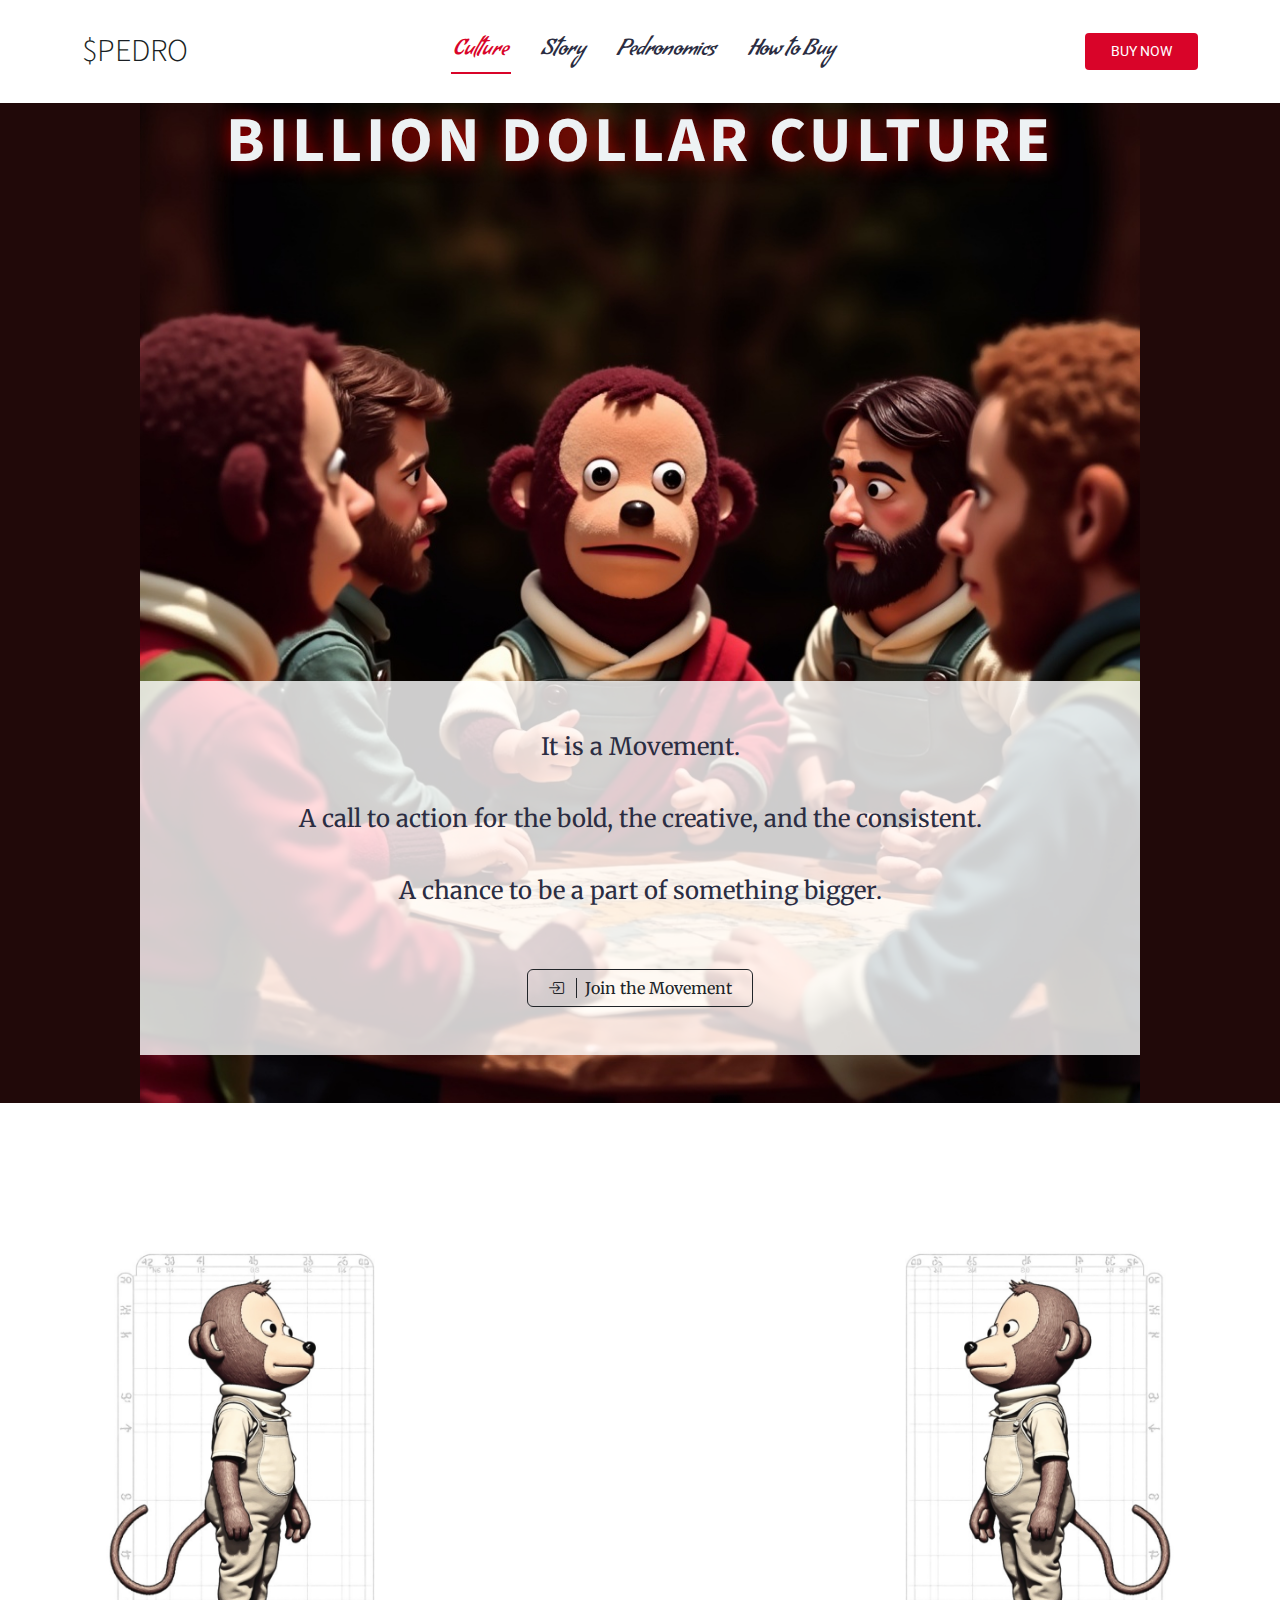
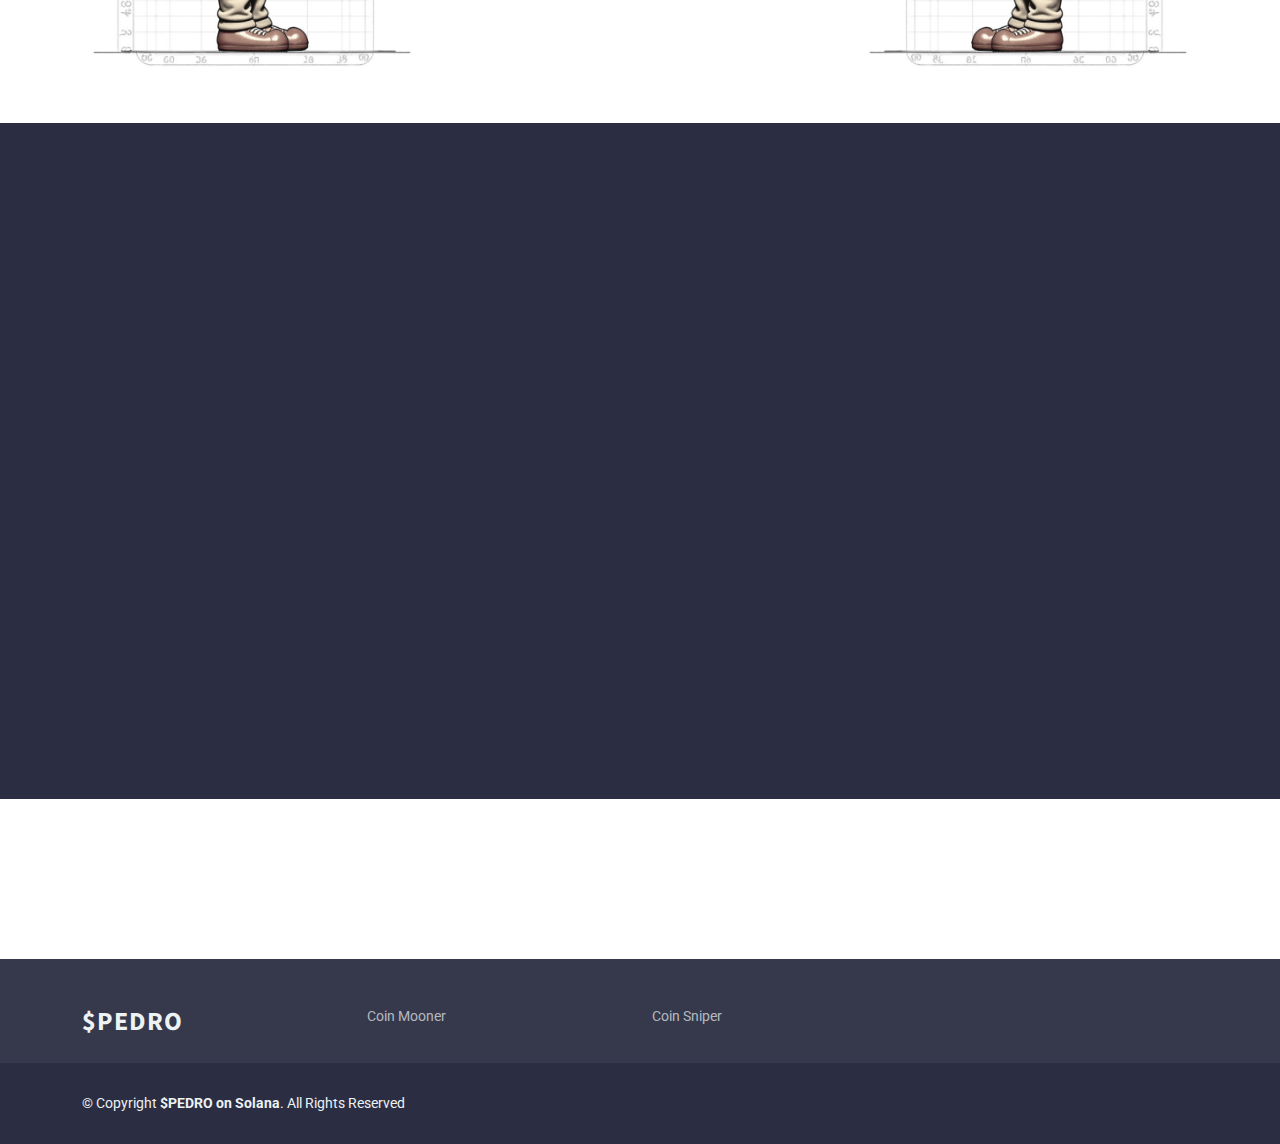
<file: new/pedro/index.html>
<!DOCTYPE html>
<html lang="en">

<head>
  <meta charset="utf-8">
  <meta content="width=device-width, initial-scale=1.0" name="viewport">
  <title>$PEDRO on Solana</title>
  <meta name="description" content="">
  <meta name="keywords" content="Pedro, $PEDRO, solana, sol, memecoin, meme, memes, crypto, cryptocurrency, altcoin, monkey, puppet, monkey puppet, side eye, awkward">

  <!-- Favicons -->
  <link rel="apple-touch-icon" sizes="180x180" href="assets/img/apple-touch-icon.png">
  <link rel="icon" type="image/png" sizes="32x32" href="assets/img/favicon-32x32.png">
  <link rel="icon" type="image/png" sizes="16x16" href="assets/img/favicon-16x16.png">
  <link rel="manifest" href="assets/img/site.webmanifest">

  <!-- Fonts -->
  <link href="https://fonts.googleapis.com" rel="preconnect">
  <link href="https://fonts.gstatic.com" rel="preconnect" crossorigin>
  <link href="https://fonts.googleapis.com/css2?family=Bebas+Neue&family=Bungee+Inline&family=Bungee+Shade&family=Bungee+Tint&family=Condiment&family=Merriweather:ital,wght@0,300;0,400;0,700;0,900;1,300;1,400;1,700;1,900&family=Roboto:ital,wght@0,100;0,300;0,400;0,500;0,700;0,900;1,100;1,300;1,400;1,500;1,700;1,900&family=Poppins:ital,wght@0,100;0,200;0,300;0,400;0,500;0,600;0,700;0,800;0,900;1,100;1,200;1,300;1,400;1,500;1,600;1,700;1,800;1,900&family=Source+Sans+Pro:ital,wght@0,200;0,300;0,400;0,600;0,700;0,900;1,200;1,300;1,400;1,600;1,700;1,900&display=swap" rel="stylesheet">

  <!-- Vendor CSS Files -->
  <link href="assets/vendor/bootstrap/css/bootstrap.min.css" rel="stylesheet">
  <link href="assets/vendor/bootstrap-icons/bootstrap-icons.css" rel="stylesheet">
  <link href="assets/vendor/aos/aos.css" rel="stylesheet">
  <link href="assets/vendor/glightbox/css/glightbox.min.css" rel="stylesheet">
  <!-- <link href="assets/vendor/swiper/swiper-bundle.min.css" rel="stylesheet"> -->
  <link rel="stylesheet" href="https://cdn.jsdelivr.net/npm/swiper@11/swiper-bundle.min.css"/>

  <!-- Main CSS File -->
  <link href="assets/css/main.css" rel="stylesheet">

</head>

<body class="index-page">

  <header id="header" class="header d-flex align-items-center sticky-top">
    <div class="container position-relative d-flex align-items-center justify-content-between">

      <a href="index.html" class="logo d-flex align-items-center me-auto me-xl-0">
        <!-- Uncomment the line below if you also wish to use an image logo -->
        <!-- <img src="assets/img/logo.png" alt=""> -->
        <h1 class="sitename">$PEDRO</h1>
        <!-- <span>.</span> -->
      </a>

      <nav id="navmenu" class="navmenu">
        <ul>
          <li><a href="#culture">Culture</a></li>
          <li><a href="#story" class="active">Story<br></a></li>
          <li><a href="#pedronomics">Pedronomics</a></li>
          <li><a href="#buy">How to Buy</a></li>
        </ul>
        <i class="mobile-nav-toggle d-xl-none bi bi-list"></i>
      </nav>

      <a class="btn-getstarted" target="_blank" href="https://jup.ag/swap/USDC-Pedro">BUY NOW</a>

    </div>
  </header>

  <main class="main">

    <!-- Roadmap-->
    <section class="roadmap section dark-background position-relative p-0 text-center" id="culture">
      <!-- <div class="container-fluid px-0">
        <video class="w-100 h-100 object-cover" muted autoplay="" loop="" playsinline=""><source src="assets/video/pedro_billboard.mp4" type="video/mp4"></video>
      </div>
      <div class="container-fluid px-0 position-absolute top-0 w-100 h-100" style="background-color: rgba(0,0,0,0.5);"></div>
      <div class="container-fluid position-absolute top-0 d-flex justify-content-center align-items-center h-100" data-aos="fade-up">
        <div>
          <h1 class="culture-title">Billion Dollar Culture</h1>
          <div id="content" class="standout">
            The Culture Isn't Just A Contest. It Isn't Just A Competition. It's A Movement.
            <br/><br/>
            A call to action for the bold, the creative, and the consistent.
            <br/><br/>
            This contest is your chance to be a part of something bigger.
          </div>
          <button class="btn text-white border-white mt-4" target="_blank" href="https://jup.ag/swap/SOL-5RPdyYBgVjddFfoau9dEzVwwBMjA727EPFVdPJVjpump">
            <i class="bi bi-box-arrow-in-right px-2"></i>
            <span class="px-2 border-none border-start">Join the Movement</span>
          </button>
        </div>
      </div> -->
      <!-- End Section Title -->

      <!-- ALT DESIGN -->
      <div class="container d-flex vstack justify-content-between" style="min-height: 1000px; max-width: 1024px; background-image: url(assets/img/culture/pedro-culture.jpg); background-repeat: no-repeat; background-size: contain; background-position: top;">
        <div class="row gy-4">
          <div class="col">
            <h1 class="culture-title">Billion Dollar Culture</h1>
          </div>
        </div>
        <div class="row gy-4">
          <div class="col">
            <div id="content" class="standout">
              It is a Movement.
              <br/><br/>
              A call to action for the bold, the creative, and the consistent.
              <br/><br/>
              A chance to be a part of something bigger.
              <br/><br/>
              <button class="btn border-dark mt-4" target="_blank" href="https://jup.ag/swap/SOL-5RPdyYBgVjddFfoau9dEzVwwBMjA727EPFVdPJVjpump">
                <i class="bi bi-box-arrow-in-right px-2"></i>
                <span class="px-2 border-none border-start border-dark">Join the Movement</span>
              </button>
            </div>
          </div>
        </div>
      </div>
    </section>
    <!-- /Roadmap Section -->

    <!-- Hero Section -->
    <!-- <section id="story" class="hero section dark-background">
      <div class="container text-center" data-aos="zoom-out">
        <div class="row gy-4">
          <div class="col-lg-6 col-md">
            <div class="p-5 story-title">Pedro, The Hugely Popular Monkey Puppet</div>
          </div>
          <div class="col-lg-6 col-md">
            <div class="swiper" id="swiper-memes">
              <div class="swiper-wrapper">
                <div class="swiper-slide"><img src="assets/img/tweets/elon.png" class="w-100"></div>
                <div class="swiper-slide"><img src="assets/img/tweets/doge.png" class="w-100"></div>
                <div class="swiper-slide"><img src="assets/img/tweets/shib.png" class="w-100"></div>
                <div class="swiper-slide"><img src="assets/img/tweets/xbox.png" class="w-100"></div>
              </div>
            </div>
          </div>
        </div>
        <div class="row gy-4">
          <div class="col-lg-6 col-md">
            <div class="swiper" id="swiper-tweets">
              <div class="swiper-wrapper">
                <div class="swiper-slide"><img src="assets/img/hero/tweets/elon.png" class="w-100"></div>
                <div class="swiper-slide"><img src="assets/img/hero/tweets/doge.png" class="w-100"></div>
                <div class="swiper-slide"><img src="assets/img/hero/tweets/shib.png" class="w-100"></div>
                <div class="swiper-slide"><img src="assets/img/hero/tweets/xbox.png" class="w-100"></div>
              </div>
            </div>
          </div>
          <div class="col-lg-6 col-md">
            <div class="p-5 story-title">AN OG Internet Meme We All Have Loved</div>
          </div>
        </div>
        <div class="row gy-4">
          <div class="col col-md hero-col" style="">
            <div class="p-5">Now Immortalized On The Solana Blockchain</div>
            <div class="hero-img" style="height: 550px;"></div>
          </div>
        </div>
      </div>

    </section> -->
    <!-- /Hero Section -->

    <!-- CA Section -->
    <!-- <section id="ca" class="section py-4">
      <div class="container">
        <div class="row text-center fs-5">
          <div class="col">
            <h4 class="d-inline-block px-2">CA</h4>
            <span class="d-none d-md-block focus-ring py-1 px-5 border rounded-2 border-gray text-break">8HWCntWrLE4GJ6iK5cwvbhvuQSoRCiu3QB5jHyqLpump</span>
            <span class="d-sm-block d-md-none text-break">8HWCntWrLE4GJ6iK5cwvbhvuQSoRCiu3QB5jHyqLpump</span>
          </div>
        </div>
      </div>
    </section> -->
    <!-- /CA Section -->

    <!-- Tokenomics-->
    <section id="pedronomics" class="stats section position-relative d-flex justify-content-center" style="height: 620px;">

      <div class="container h-100 mt-5">
        <div class="row gy-4 h-100">
          <div class="col-6 d-none d-md-block" id="pedronomics-left"></div>
          <div class="col-6 d-none d-md-block" id="pedronomics-right"></div>
          <div class="col d-md-none" id="pedronomics-full"></div>
        </div>
      </div>

      <div class="container position-absolute vstack pb-5" data-aos="fade-up" data-aos-delay="100" style="background-color: rgba(255, 255, 255, 0.5); top: 60px;">
        <!-- Section Title -->
        <div class="container section-title" data-aos="fade-up">
          <h2>Pedronomics</h2>
        </div><!-- End Section Title -->

      <!-- <div class="container" data-aos="fade-up" data-aos-delay="100"> -->
        <div class="row gy-4">
          <div class="col position-relative" id="pedronomics-center">
            <div class="d-flex justify-content-center vstack h-100">
              <div class="stats-item d-flex align-items-center justify-content-center w-100">
                <i class="bi bi-coin flex-shrink-0"></i>
                <span class="standout">1B Total Supply</span>
              </div>
              <div class="stats-item d-flex align-items-center justify-content-center w-100">
                <i class="bi bi-fire flex-shrink-0"></i>
                <span class="standout">100% Liquidity Burnt</span>
              </div>
              <div class="stats-item d-flex align-items-center justify-content-center w-100">
                <i class="bi bi-key color-green flex-shrink-0"></i>
                <span class="standout">100% Renounced Ownership</span>
              </div>
              <div class="stats-item d-flex align-items-center justify-content-center w-100">
                <i class="bi bi-cash-stack flex-shrink-0"></i>
                <span class="standout">0 Buy/Sell Tax</span>
              </div>
            </div>
          </div>
        </div>
      </div>

    </section>
    <!-- /Tokenomics Section -->

    <!-- Pricing Section -->
    <section id="buy" class="pricing section dark-background">

      <!-- Section Title -->
      <div class="container section-title" data-aos="fade-up">
        <h2>How to Buy</h2>
      </div><!-- End Section Title -->

      <div class="container" data-aos="fade-up" data-aos-delay="100">

        <div class="row gy-4">

          <div class="col-lg-4" data-aos="zoom-in" data-aos-delay="200">
            <div class="pricing-item">

              <div class="pricing-header standout">
                  1<br/>Create Wallet
              </div>

              <div>
                <ul>
                  <li>Download a wallet app such as Phantom or Solflare and complete the setup process. For the best experience, we suggest installing it via a browser extension on your PC.</li>
                </ul>
              </div>

            </div>
          </div><!-- End Pricing Item -->

          <div class="col-lg-4" data-aos="zoom-in" data-aos-delay="400">
            <!-- <div class="pricing-item featured"> -->
            <div class="pricing-item">
              <div class="pricing-header standout">
                2<br/>Get $SOL
              </div>

              <ul>
                <li>You can acquire SOL by purchasing it directly through Phantom, transferring it from another wallet, bridging from any blockchain, or buying it on a CEX like Binance, Bybit or Coinbase and then transferring it to your wallet.</span></li>
              </ul>

            </div>
          </div><!-- End Pricing Item -->

          <div class="col-lg-4" data-aos="zoom-in" data-aos-delay="600">
            <div class="pricing-item">

              <div class="pricing-header standout">
                3<br/>Swap $SOL for $PEDRO
              </div>

              <ul>
                <li>Tap the SWAP icon in your Phantom wallet, enter the $PEDRO token address, and exchange your $SOL for $PEDRO.</li>
              </ul>

            </div>
          </div><!-- End Pricing Item -->

        </div>

      </div>

    </section><!-- /Pricing Section -->

    <!-- Partners Section -->
    <section id="partners" class="clients section">

      <div class="container" data-aos="fade-up">

        <div class="row gy-4">

          <div class="col-xl-2 col-md-3 col-6 client-logo">
            <a href="https://dexscreener.com/solana/4treqqa63attkfn4ncgocanivjfdcjeajmqsnax7caqm" target="_blank" title="DexScreener">
              <img src="assets/img/partners/dexs.png" class="img-fluid" alt="">
            </a>
          </div>

          <div class="col-xl-2 col-md-3 col-6 client-logo">
            <a href="https://www.birdeye.so/token/8HWCntWrLE4GJ6iK5cwvbhvuQSoRCiu3QB5jHyqLpump?chain=solana" target="_blank" title="Birdeye">
              <img src="assets/img/partners/birdeye.png" class="img-fluid" alt="">
            </a>
          </div>

          <div class="col-xl-2 col-md-3 col-6 client-logo">
            <a href="https://raydium.io/swap/?inputMint=So11111111111111111111111111111111111111112&outputMint=8HWCntWrLE4GJ6iK5cwvbhvuQSoRCiu3QB5jHyqLpump" target="_blank" title="Raydium">
              <img src="assets/img/partners/raydium.png" class="img-fluid" alt="">
            </a>
          </div>

          <div class="col-xl-2 col-md-3 col-6 client-logo">
            <a href="https://photon-sol.tinyastro.io/en/lp/4TREqqA63AtTKfn4NcgoCAniVjfDCJEAJmqsNaX7cAqm" target="_blank" title="Photon">
              <img src="assets/img/partners/photon.png" class="img-fluid" alt="">
            </a>
          </div>

          <!-- <div class="col-xl-2 col-md-3 col-6 client-logo">
            <img src="assets/img/clients/client-5.png" class="img-fluid" alt="">
          </div>

          <div class="col-xl-2 col-md-3 col-6 client-logo">
            <img src="assets/img/clients/client-6.png" class="img-fluid" alt="">
          </div> -->

        </div>

      </div>

    </section>
    <!-- /Partners Section -->

  </main>

  <footer id="footer" class="footer dark-background">

    <div class="footer-top">
      <div class="container">
        <div class="row gy-4">
          <div class="col-lg-3 col-md-4 footer-about">
            <a href="index.html" class="logo d-flex align-items-center">
              <span class="sitename">$PEDRO</span>
              <!-- <img src="assets/img/logo-alt.png" alt="" height="200px"> -->
            </a>
            <!-- <div class="footer-contact pt-3">
              <p>A108 Adam Street</p>
              <p>New York, NY 535022</p>
              <p class="mt-3"><strong>Phone:</strong> <span>+1 5589 55488 55</span></p>
              <p><strong>Email:</strong> <span>info@example.com</span></p>
            </div> -->
          </div>

          <div class="col-lg-3 col-md-3 footer-links">
            <!-- <h4>Useful Links</h4> -->
            <ul>
              <!-- <li><a href="https://www.moontok.io/coins/">Moontok</a></li> -->
              <li><a href="https://coinmooner.com/coin/monkey-puppet-pedro">Coin Mooner</a></li>
              <!-- <li><a href="https://coindiscovery.app/coin/">Coin Discovery</a></li> -->
            </ul>
          </div>

          <div class="col-lg-3 col-md-3 footer-links">
            <ul>
              <!-- <li><a href="https://coinhunt.cc/coin/">Coin Hunt</a></li> -->
              <!-- <li><a href="https://www.coinscope.co/coin/">Coin Scope</a></li> -->
              <li><a href="https://coinsniper.net/coin/77074">Coin Sniper</a></li>
              <!-- <li><a href="#">Marketing</a></li> -->
              <!-- <li><a href="#">Graphic Design</a></li> -->
            </ul>
          </div>

          <!-- <div class="col-lg-2 col-md-3 footer-links">
            <ul>
              <li><a href="#">Suscipit distinctio</a></li>
              <li><a href="#">Dilecta</a></li>
              <li><a href="#">Sit quas consectetur</a></li>
            </ul>
          </div> -->

          <div class="col-lg-3 col-md-2 footer-links">
            <ul>
              <!-- <li><a href="https://gemfinder.cc/gem/">Gem Finder</a></li> -->
              <!-- <li><a href="https://gemsradar.com/coins/">Gems Radar</a></li> -->
              <!-- <li><a href="#">Dinera</a></li>
              <li><a href="#">Trodelas</a></li>
              <li><a href="#">Flexo</a></li> -->
            </ul>
          </div>

        </div>
      </div>
    </div>

    <div class="copyright text-center">
      <div class="container d-flex flex-column flex-lg-row justify-content-center justify-content-lg-between align-items-center">

        <div class="d-flex flex-column align-items-center align-items-lg-start">
          <div>
            © Copyright <strong><span>$PEDRO on Solana</span></strong>. All Rights Reserved
          </div>
        </div>

        <!-- <div class="social-links order-first order-lg-last mb-3 mb-lg-0">
          <a href=""><i class="bi bi-twitter-x"></i></a>
          <a href=""><i class="bi bi-facebook"></i></a>
          <a href=""><i class="bi bi-instagram"></i></a>
          <a href=""><i class="bi bi-linkedin"></i></a>
        </div> -->

      </div>
    </div>

  </footer>

  <!-- Scroll Top -->
  <a href="#" id="scroll-top" class="scroll-top d-flex align-items-center justify-content-center"><i class="bi bi-arrow-up-short"></i></a>

  <!-- Preloader -->
  <div id="preloader"></div>

  <!-- Vendor JS Files -->
  <script src="assets/vendor/bootstrap/js/bootstrap.bundle.min.js"></script>
  <script src="assets/vendor/aos/aos.js"></script>
  <script src="assets/vendor/glightbox/js/glightbox.min.js"></script>
  <script src="assets/vendor/imagesloaded/imagesloaded.pkgd.min.js"></script>
  <script src="assets/vendor/isotope-layout/isotope.pkgd.min.js"></script>
  <!-- <script src="assets/vendor/swiper/swiper-bundle.min.js"></script> -->
  <script src="https://cdn.jsdelivr.net/npm/swiper@11/swiper-bundle.min.js"></script>

  <!-- Main JS File -->
  <script src="assets/js/main.js"></script>

</body>

</html>
</file>
<file: new/pedro/assets/css/main.css>
/**
* Template Name: HeroBiz
* Template URL: https://bootstrapmade.com/herobiz-bootstrap-business-template/
* Updated: Aug 07 2024 with Bootstrap v5.3.3
* Author: BootstrapMade.com
* License: https://bootstrapmade.com/license/
*/

/*--------------------------------------------------------------
# Font & Color Variables
# Help: https://bootstrapmade.com/color-system/
--------------------------------------------------------------*/
/* Fonts */
:root {
  --default-font: "Roboto",  system-ui, -apple-system, "Segoe UI", Roboto, "Helvetica Neue", Arial, "Noto Sans", "Liberation Sans", sans-serif, "Apple Color Emoji", "Segoe UI Emoji", "Segoe UI Symbol", "Noto Color Emoji";
  --heading-font: "Bebas Beue", "Source Sans Pro",  sans-serif;
  --subheading-font: "Merriweather", "Source Sans Pro",  sans-serif;
  --nav-font: "Condiment", "Poppins",  sans-serif;
}

/* Global Colors - The following color variables are used throughout the website. Updating them here will change the color scheme of the entire website */
:root { 
  /* Light version */
  /* Background, Accent and Heading color for the entire website, including individual sections */
  --background-color: #ffffff;
  /* Accent color that represents your brand on the website. It's used for buttons, links, and other elements that need to stand out */
  --accent-color: #D90429;
  /* Color for headings, subheadings and title throughout the website */
  --heading-color: #1a1f24;
  /* The surface color is used as a background of boxed elements within sections, such as cards, icon boxes, or other elements that require a visual separation from the global background. */
  --surface-color: #B9BAA3;
  /* Contrast color for text, ensuring readability against backgrounds of accent, heading, or default colors. */
  --contrast-color: #1a1f24;
  /* Default color used for the majority of the text content across the entire website */
  --default-color: #1a1f24;
  
  /* Dark Version */
  /* Background, Accent and Heading color for the entire website, including individual sections */
  --background-dark: #2B2D42;
  /* Accent color that represents your brand on the website. It's used for buttons, links, and other elements that need to stand out */
  --accent-dark: #c5d86d;
  /* Color for headings, subheadings and title throughout the website */
  --heading-dark: #EDF2F4;
  /* The surface color is used as a background of boxed elements within sections, such as cards, icon boxes, or other elements that require a visual separation from the global background. */
  --surface-dark: #EDF2F4;
  /* Contrast color for text, ensuring readability against backgrounds of accent, heading, or default colors. */
  --contrast-dark: #2B2D42;
  /* Default color used for the majority of the text content across the entire website */
  --default-dark: #EDF2F4;
  
}

/* Nav Menu Colors - The following color variables are used specifically for the navigation menu. They are separate from the global colors to allow for more customization options */
:root {
  --nav-color: #2B2D42;  /* The default color of the main navmenu links */
  --nav-hover-color: #D90429; /* Applied to main navmenu links when they are hovered over or active */
  --nav-mobile-background-color: #ffffff; /* Used as the background color for mobile navigation menu */
  --nav-dropdown-background-color: #ffffff; /* Used as the background color for dropdown items that appear when hovering over primary navigation items */
  --nav-dropdown-color: #485664; /* Used for navigation links of the dropdown items in the navigation menu. */
  --nav-dropdown-hover-color: #D90429; /* Similar to --nav-hover-color, this color is applied to dropdown navigation links when they are hovered over. */
}

/* Color Presets - These classes override global colors when applied to any section or element, providing reuse of the sam color scheme. */

/* .light-background {
  --background-color: #EDF2F4;
  --surface-color: #8D99AE;
} */

.dark-background {
  /* --background-color: #3a4753; */
  --background-color: var(--background-dark);
  --default-color: var(--default-dark);
  --heading-color: var(--heading-dark);
  --surface-color: var(--surface-dark);
  --contrast-color: var(--contrast-dark);
}

/* Smooth scroll */
:root {
  scroll-behavior: smooth;
}

/*--------------------------------------------------------------
# General Styling & Shared Classes
--------------------------------------------------------------*/
body {
  color: var(--default-color);
  background-color: var(--background-color);
  font-family: var(--default-font);
}

a {
  color: var(--accent-color);
  text-decoration: none;
  transition: 0.3s;
}

a:hover {
  color: color-mix(in srgb, var(--accent-color), transparent 25%);
  text-decoration: none;
}

h1,
h2,
h3,
h4,
h5,
h6 {
  color: var(--heading-color);
  font-family: var(--heading-font);
}

/* Pulsating Play Button
------------------------------*/
.pulsating-play-btn {
  width: 94px;
  height: 94px;
  background: radial-gradient(var(--accent-color) 50%, color-mix(in srgb, var(--accent-color), transparent 75%) 52%);
  border-radius: 50%;
  display: block;
  position: relative;
  overflow: hidden;
}

.pulsating-play-btn:before {
  content: "";
  position: absolute;
  width: 120px;
  height: 120px;
  animation-delay: 0s;
  animation: pulsate-play-btn 2s;
  animation-direction: forwards;
  animation-iteration-count: infinite;
  animation-timing-function: steps;
  opacity: 1;
  border-radius: 50%;
  border: 5px solid color-mix(in srgb, var(--accent-color), transparent 30%);
  top: -15%;
  left: -15%;
  background: rgba(198, 16, 0, 0);
}

.pulsating-play-btn:after {
  content: "";
  position: absolute;
  left: 50%;
  top: 50%;
  transform: translateX(-40%) translateY(-50%);
  width: 0;
  height: 0;
  border-top: 10px solid transparent;
  border-bottom: 10px solid transparent;
  border-left: 15px solid #fff;
  z-index: 100;
  transition: all 400ms cubic-bezier(0.55, 0.055, 0.675, 0.19);
}

.pulsating-play-btn:hover:before {
  content: "";
  position: absolute;
  left: 50%;
  top: 50%;
  transform: translateX(-40%) translateY(-50%);
  width: 0;
  height: 0;
  border: none;
  border-top: 10px solid transparent;
  border-bottom: 10px solid transparent;
  border-left: 15px solid #fff;
  z-index: 200;
  animation: none;
  border-radius: 0;
}

.pulsating-play-btn:hover:after {
  border-left: 15px solid var(--accent-color);
  transform: scale(20);
}

@keyframes pulsate-play-btn {
  0% {
    transform: scale(0.6, 0.6);
    opacity: 1;
  }

  100% {
    transform: scale(1, 1);
    opacity: 0;
  }
}

/* PHP Email Form Messages
------------------------------*/
.php-email-form .error-message {
  display: none;
  background: #df1529;
  color: #ffffff;
  text-align: left;
  padding: 15px;
  margin-bottom: 24px;
  font-weight: 600;
}

.php-email-form .sent-message {
  display: none;
  color: #ffffff;
  background: #059652;
  text-align: center;
  padding: 15px;
  margin-bottom: 24px;
  font-weight: 600;
}

.php-email-form .loading {
  display: none;
  background: var(--surface-color);
  text-align: center;
  padding: 15px;
  margin-bottom: 24px;
}

.php-email-form .loading:before {
  content: "";
  display: inline-block;
  border-radius: 50%;
  width: 24px;
  height: 24px;
  margin: 0 10px -6px 0;
  border: 3px solid var(--accent-color);
  border-top-color: var(--surface-color);
  animation: php-email-form-loading 1s linear infinite;
}

@keyframes php-email-form-loading {
  0% {
    transform: rotate(0deg);
  }

  100% {
    transform: rotate(360deg);
  }
}

/*--------------------------------------------------------------
# Global Header
--------------------------------------------------------------*/
.header {
  color: var(--default-color);
  background-color: var(--background-color);
  padding: 20px 0;
  transition: all 0.5s;
  z-index: 997;
}

.header .logo {
  line-height: 1;
}

.header .logo img {
  max-height: 100px;
  margin-right: 8px;
}

.header .logo h1 {
  font-size: 32px;
  font-weight: 300;
  margin: 0;
  color: var(--heading-color);
}

.header .logo span {
  color: var(--accent-color);
  font-weight: 400;
  font-size: 34px;
  margin-left: 2px;
}

.header .btn-getstarted,
.header .btn-getstarted:focus {
  color: white;
  background: var(--accent-color);
  font-size: 0.9rem;
  padding: 8px 26px;
  margin: 0;
  border-radius: 4px;
  transition: 0.3s;
}

.header .btn-getstarted:hover,
.header .btn-getstarted:focus:hover {
  color: var(--contrast-color);
  background: color-mix(in srgb, var(--accent-color), transparent 15%);
}

@media (max-width: 1200px) {
  .header .logo {
    order: 1;
  }

  .header .btn-getstarted {
    order: 2;
    margin: 0 15px 0 0;
    padding: 6px 20px;
  }

  .header .navmenu {
    order: 3;
  }
}

.scrolled .header {
  box-shadow: 0px 0 18px rgba(0, 0, 0, 0.1);
}

/*--------------------------------------------------------------
# Navigation Menu
--------------------------------------------------------------*/
/* Desktop Navigation */
@media (min-width: 1200px) {
  .navmenu {
    padding: 0;
  }

  .navmenu ul {
    margin: 0;
    padding: 0;
    display: flex;
    list-style: none;
    align-items: center;
  }

  .navmenu li {
    position: relative;
  }

  .navmenu>ul>li {
    white-space: nowrap;
    padding: 15px 14px;
  }

  .navmenu>ul>li:last-child {
    padding-right: 0;
  }

  .navmenu a,
  .navmenu a:focus {
    color: var(--nav-color);
    font-size: 22px; /* 15px */
    padding: 0 2px;
    font-family: var(--nav-font);
    font-weight: 400;
    display: flex;
    align-items: center;
    justify-content: space-between;
    white-space: nowrap;
    transition: 0.3s;
    position: relative;
  }

  .navmenu a i,
  .navmenu a:focus i {
    font-size: 12px;
    line-height: 0;
    margin-left: 5px;
    transition: 0.3s;
  }

  .navmenu>ul>li>a:before {
    content: "";
    position: absolute;
    width: 100%;
    height: 2px;
    bottom: -6px;
    left: 0;
    background-color: var(--nav-hover-color);
    visibility: hidden;
    width: 0px;
    transition: all 0.3s ease-in-out 0s;
  }

  .navmenu a:hover:before,
  .navmenu li:hover>a:before,
  .navmenu .active:before {
    visibility: visible;
    width: 100%;
  }

  .navmenu li:hover>a,
  .navmenu .active,
  .navmenu .active:focus {
    color: var(--nav-hover-color);
  }

  .navmenu .dropdown ul {
    margin: 0;
    padding: 10px 0;
    background: var(--nav-dropdown-background-color);
    display: block;
    position: absolute;
    visibility: hidden;
    left: 14px;
    top: 130%;
    opacity: 0;
    transition: 0.3s;
    border-radius: 4px;
    z-index: 99;
    box-shadow: 0px 0px 30px rgba(0, 0, 0, 0.1);
  }

  .navmenu .dropdown ul li {
    min-width: 200px;
  }

  .navmenu .dropdown ul a {
    padding: 10px 20px;
    font-size: 15px;
    text-transform: none;
    color: var(--nav-dropdown-color);
  }

  .navmenu .dropdown ul a i {
    font-size: 12px;
  }

  .navmenu .dropdown ul a:hover,
  .navmenu .dropdown ul .active:hover,
  .navmenu .dropdown ul li:hover>a {
    color: var(--nav-dropdown-hover-color);
  }

  .navmenu .dropdown:hover>ul {
    opacity: 1;
    top: 100%;
    visibility: visible;
  }

  .navmenu .dropdown .dropdown ul {
    top: 0;
    left: -90%;
    visibility: hidden;
  }

  .navmenu .dropdown .dropdown:hover>ul {
    opacity: 1;
    top: 0;
    left: -100%;
    visibility: visible;
  }
}

/* Mobile Navigation */
@media (max-width: 1199px) {
  .mobile-nav-toggle {
    color: var(--nav-color);
    font-size: 28px;
    line-height: 0;
    margin-right: 10px;
    cursor: pointer;
    transition: color 0.3s;
  }

  .navmenu {
    padding: 0;
    z-index: 9997;
  }

  .navmenu ul {
    display: none;
    list-style: none;
    position: absolute;
    inset: 60px 20px 20px 20px;
    padding: 10px 0;
    margin: 0;
    border-radius: 6px;
    background-color: var(--nav-mobile-background-color);
    border: 1px solid color-mix(in srgb, var(--default-color), transparent 90%);
    box-shadow: none;
    overflow-y: auto;
    transition: 0.3s;
    z-index: 9998;
  }

  .navmenu a,
  .navmenu a:focus {
    color: var(--nav-dropdown-color);
    padding: 10px 20px;
    font-family: var(--nav-font);
    font-size: 17px;
    font-weight: 500;
    display: flex;
    align-items: center;
    justify-content: space-between;
    white-space: nowrap;
    transition: 0.3s;
  }

  .navmenu a i,
  .navmenu a:focus i {
    font-size: 12px;
    line-height: 0;
    margin-left: 5px;
    width: 30px;
    height: 30px;
    display: flex;
    align-items: center;
    justify-content: center;
    border-radius: 50%;
    transition: 0.3s;
    background-color: color-mix(in srgb, var(--accent-color), transparent 90%);
  }

  .navmenu a i:hover,
  .navmenu a:focus i:hover {
    background-color: var(--accent-color);
    color: var(--contrast-color);
  }

  .navmenu a:hover,
  .navmenu .active,
  .navmenu .active:focus {
    color: var(--nav-dropdown-hover-color);
  }

  .navmenu .active i,
  .navmenu .active:focus i {
    background-color: var(--accent-color);
    color: var(--contrast-color);
    transform: rotate(180deg);
  }

  .navmenu .dropdown ul {
    position: static;
    display: none;
    z-index: 99;
    padding: 10px 0;
    margin: 10px 20px;
    background-color: var(--nav-dropdown-background-color);
    transition: all 0.5s ease-in-out;
  }

  .navmenu .dropdown ul ul {
    background-color: rgba(33, 37, 41, 0.1);
  }

  .navmenu .dropdown>.dropdown-active {
    display: block;
    background-color: rgba(33, 37, 41, 0.03);
  }

  .mobile-nav-active {
    overflow: hidden;
  }

  .mobile-nav-active .mobile-nav-toggle {
    color: #fff;
    position: absolute;
    font-size: 32px;
    top: 15px;
    right: 15px;
    margin-right: 0;
    z-index: 9999;
  }

  .mobile-nav-active .navmenu {
    position: fixed;
    overflow: hidden;
    inset: 0;
    background: rgba(33, 37, 41, 0.8);
    transition: 0.3s;
  }

  .mobile-nav-active .navmenu>ul {
    display: block;
  }
}

/*--------------------------------------------------------------
# Global Footer
--------------------------------------------------------------*/
.footer {
  color: var(--default-color);
  background-color: var(--background-color);
  font-size: 14px;
  position: relative;
}

.footer .footer-top {
  background-color: color-mix(in srgb, var(--background-color), white 5%);
  padding-top: 50px;
}

.footer .footer-about .logo {
  line-height: 1;
  margin-bottom: 25px;
}

.footer .footer-about .logo img {
  /* max-height: 40px; */
  margin-right: 6px;
}

.footer .footer-about .logo span {
  color: var(--heading-color);
  font-family: var(--heading-font);
  font-size: 26px;
  font-weight: 700;
  letter-spacing: 1px;
}

.footer .footer-about p {
  font-size: 14px;
  font-family: var(--heading-font);
}

.footer h4 {
  font-size: 16px;
  font-weight: 600;
  position: relative;
  padding-bottom: 12px;
  margin-bottom: 15px;
}

.footer h4::after {
  content: "";
  position: absolute;
  display: block;
  width: 20px;
  height: 2px;
  background: var(--accent-color);
  bottom: 0;
  left: 0;
}

.footer .footer-links {
  margin-bottom: 30px;
  /* margin-top: 70px; */
}

.footer .footer-links ul {
  list-style: none;
  padding: 0;
  margin: 0;
}

.footer .footer-links ul i {
  padding-right: 2px;
  font-size: 12px;
  line-height: 0;
}

.footer .footer-links ul li {
  padding: 10px 0;
  display: flex;
  align-items: center;
}

.footer .footer-links ul li:first-child {
  padding-top: 0;
}

.footer .footer-links ul a {
  color: color-mix(in srgb, var(--default-color), transparent 30%);
  display: inline-block;
  line-height: 1;
}

.footer .footer-links ul a:hover {
  color: var(--accent-color);
}

.footer .footer-contact p {
  margin-bottom: 5px;
}

.footer .copyright {
  padding: 30px 0;
}

.footer .copyright p {
  margin-bottom: 0;
}

.footer .credits {
  margin-top: 5px;
  font-size: 13px;
}

.footer .social-links a {
  font-size: 18px;
  display: inline-block;
  background: color-mix(in srgb, var(--default-color), transparent 90%);
  color: var(--contrast-color);
  line-height: 1;
  padding: 8px 0;
  margin-right: 4px;
  border-radius: 4px;
  text-align: center;
  width: 36px;
  height: 36px;
  transition: 0.3s;
}

.footer .social-links a:hover {
  background: var(--accent-color);
  text-decoration: none;
}

/*--------------------------------------------------------------
# Preloader
--------------------------------------------------------------*/
#preloader {
  position: fixed;
  inset: 0;
  z-index: 9999;
  overflow: hidden;
  background-color: var(--background-color);
  transition: all 0.6s ease-out;
  width: 100%;
  height: 100vh;
}

#preloader:before,
#preloader:after {
  content: "";
  position: absolute;
  border: 4px solid var(--accent-color);
  border-radius: 50%;
  animation: animate-preloader 2s cubic-bezier(0, 0.2, 0.8, 1) infinite;
}

#preloader:after {
  animation-delay: -0.5s;
}

@keyframes animate-preloader {
  0% {
    width: 10px;
    height: 10px;
    top: calc(50% - 5px);
    left: calc(50% - 5px);
    opacity: 1;
  }

  100% {
    width: 72px;
    height: 72px;
    top: calc(50% - 36px);
    left: calc(50% - 36px);
    opacity: 0;
  }
}

/*--------------------------------------------------------------
# Scroll Top Button
--------------------------------------------------------------*/
.scroll-top {
  position: fixed;
  visibility: hidden;
  opacity: 0;
  right: 15px;
  bottom: 15px;
  z-index: 99999;
  background-color: var(--accent-color);
  width: 40px;
  height: 40px;
  border-radius: 4px;
  transition: all 0.4s;
}

.scroll-top i {
  font-size: 24px;
  color: var(--contrast-color);
  line-height: 0;
}

.scroll-top:hover {
  background-color: color-mix(in srgb, var(--accent-color), transparent 20%);
  color: var(--contrast-color);
}

.scroll-top.active {
  visibility: visible;
  opacity: 1;
}

/*--------------------------------------------------------------
# Disable aos animation delay on mobile devices
--------------------------------------------------------------*/
@media screen and (max-width: 768px) {
  [data-aos-delay] {
    transition-delay: 0 !important;
  }
}

/*--------------------------------------------------------------
# Global Page Titles & Breadcrumbs
--------------------------------------------------------------*/
.page-title {
  --background-color: color-mix(in srgb, var(--default-color), transparent 96%);
  color: var(--default-color);
  background-color: var(--background-color);
  padding: 25px 0;
  position: relative;
}

.page-title h1 {
  font-size: 28px;
  font-weight: 300;
}

.page-title .breadcrumbs ol {
  display: flex;
  flex-wrap: wrap;
  list-style: none;
  padding: 0;
  margin: 0;
  font-size: 14px;
}

.page-title .breadcrumbs ol li+li {
  padding-left: 10px;
}

.page-title .breadcrumbs ol li+li::before {
  content: "/";
  display: inline-block;
  padding-right: 10px;
  color: color-mix(in srgb, var(--default-color), transparent 70%);
}

/*--------------------------------------------------------------
# Global Sections
--------------------------------------------------------------*/
section,
.section {
  color: var(--default-color);
  background-color: var(--background-color);
  padding: 60px 0;
  scroll-margin-top: 100px;
  overflow: clip;
}

@media (max-width: 1199px) {

  section,
  .section {
    scroll-margin-top: 66px;
  }
}

/*--------------------------------------------------------------
# Global Section Titles
--------------------------------------------------------------*/
.section-title {
  text-align: center;
  padding-bottom: 60px;
  position: relative;
}

/* .section-title h2 {
  font-size: 48px;
  font-weight: 300;
  margin-bottom: 15px;
} */

.section-title p {
  margin-bottom: 0;
}

/*--------------------------------------------------------------
# Hero Section
--------------------------------------------------------------*/
.hero {
  width: 100%;
  /* min-height: 50vh; */
  position: relative;
  padding: 0px 0 0px 0;
  /* display: flex; */
  align-items: center;
  /* background: url("../img/hero/dogewifspike-bg.png") center center no-repeat;
  background-size: cover;
  background-position: top 150px right 0px;
  background-position-x: center; */
  /* background-image: url(../img/hero/pedro-gold-coin.png);
  background-size: cover;
  background-color: rgba(255,255,255,0.6);
  background-blend-mode: lighten; */
}
.hero .hero-col {
  background-color: var(--background-dark);
  font-family: var(--subheading-font);
  color: var(--contrast-color);
  font-size: 1.5rem;
  font-weight: 500;
}
.hero .hero-img {
  background: url("../img/hero/pedro-gold-coin.png") center center no-repeat;
  background-size: contain;
  background-position-y: top;
}

.hero h1 {
  margin: 0 0 10px 0;
  font-size: 48px;
  font-weight: 300;
}

.hero h1 span {
  color: var(--accent-color);
}

.hero p {
  color: color-mix(in srgb, var(--default-color), transparent 30%);
  margin: 5px 0 30px 0;
  font-size: 20px;
  font-weight: 400;
}

.hero .btn-get-started {
  color: var(--contrast-color);
  background: var(--accent-color);
  font-family: var(--heading-font);
  font-weight: 400;
  font-size: 15px;
  letter-spacing: 1px;
  display: inline-block;
  padding: 10px 28px;
  border-radius: 4px;
  transition: 0.5s;
}

.hero .btn-get-started:hover {
  color: var(--contrast-color);
  background: color-mix(in srgb, var(--accent-color), transparent 15%);
}

.hero .btn-watch-video {
  font-size: 16px;
  transition: 0.5s;
  margin-left: 25px;
  color: var(--default-color);
  font-weight: 500;
}

.hero .btn-watch-video i {
  color: var(--accent-color);
  font-size: 32px;
  transition: 0.3s;
  line-height: 0;
  margin-right: 8px;
}

.hero .btn-watch-video:hover {
  color: var(--accent-color);
}

.hero .btn-watch-video:hover i {
  color: color-mix(in srgb, var(--accent-color), transparent 15%);
}

.hero .animated {
  margin-bottom: 60px;
  animation: up-down 2s ease-in-out infinite alternate-reverse both;
}

@media (min-width: 992px) {
  .hero .animated {
    max-width: 45%;
  }
}

@media (max-width: 991px) {
  .hero .animated {
    max-width: 60%;
  }
}

@media (max-width: 575px) {
  .hero .animated {
    max-width: 80%;
  }
}

@media (max-width: 640px) {
  .hero h1 {
    font-size: 28px;
    line-height: 36px;
  }

  .hero p {
    font-size: 18px;
    line-height: 24px;
    margin-bottom: 30px;
  }

  .hero .btn-get-started,
  .hero .btn-watch-video {
    font-size: 13px;
  }
}

@keyframes up-down {
  0% {
    transform: translateY(10px);
  }

  100% {
    transform: translateY(-10px);
  }
}

/*--------------------------------------------------------------
# Featured Services Section
--------------------------------------------------------------*/
.featured-services .service-item {
  padding: 50px 30px;
  transition: all ease-in-out 0.4s;
  height: 100%;
}

.featured-services .service-item .icon {
  margin-bottom: 10px;
}

.featured-services .service-item .icon i {
  color: var(--accent-color);
  font-size: 36px;
  transition: 0.3s;
}

.featured-services .service-item h4 {
  font-weight: 700;
  margin-bottom: 15px;
  font-size: 20px;
}

.featured-services .service-item h4 a {
  color: var(--heading-color);
  transition: ease-in-out 0.3s;
}

.featured-services .service-item p {
  line-height: 24px;
  font-size: 14px;
  margin-bottom: 0;
}

.featured-services .service-item:hover {
  transform: translateY(-10px);
  background-color: var(--surface-color);
  box-shadow: 0px 5px 90px 0px rgba(0, 0, 0, 0.1);
}

.featured-services .service-item:hover h4 a {
  color: var(--accent-color);
}

/*--------------------------------------------------------------
# About Section
--------------------------------------------------------------*/
.about .about-img {
  position: relative;
  margin: 60px 0 0 60px;
}

/* .about .about-img:before {
  position: absolute;
  inset: -60px 0 0 -60px;
  content: "";
  background: url("../img/about-bg.png") top left;
  background-repeat: no-repeat;
  z-index: 1;
} */

.about .about-img img {
  position: relative;
  z-index: 2;
}

@media (max-width: 575px) {
  .about .about-img {
    margin: 30px 0 0 30px;
  }

  .about .about-img:before {
    inset: -30px 0 0 -30px;
  }
}

.about h3 {
  font-weight: 300;
  font-size: 32px;
  margin-bottom: 20px;
}

@media (max-width: 768px) {
  .about h3 {
    font-size: 28px;
  }
}

.about .nav-pills {
  border-bottom: 1px solid color-mix(in srgb, var(--default-color), transparent 85%);
}

.about .nav-pills li+li {
  margin-left: 40px;
}

.about .nav-link {
  background: none;
  font-size: 18px;
  font-weight: 400;
  color: var(--default-color);
  padding: 12px 0;
  margin-bottom: -2px;
  border-radius: 0;
}

.about .nav-link.active {
  color: var(--accent-color);
  background: none;
  border-bottom: 3px solid var(--accent-color);
}

@media (max-width: 575px) {
  .about .nav-link {
    font-size: 16px;
  }
}

.about .tab-content h4 {
  font-size: 18px;
  margin: 0;
  font-weight: 700;
  color: var(--default-color);
}

.about .tab-content i {
  font-size: 22px;
  line-height: 0;
  margin-right: 8px;
  color: var(--accent-color);
}

/*--------------------------------------------------------------
# Clients Section
--------------------------------------------------------------*/
.clients {
  padding: 20px 0;
}

.clients .client-logo {
  display: flex;
  justify-content: center;
  align-items: center;
  overflow: hidden;
}

.clients .client-logo img {
  padding: 20px 40px;
  max-width: 90%;
  transition: 0.3s;
  opacity: 0.7;
  filter: grayscale(100);
}

.clients .client-logo img:hover {
  filter: none;
  opacity: 1;
}

@media (max-width: 640px) {
  .clients .client-logo img {
    padding: 20px;
  }
}

/*--------------------------------------------------------------
# Pricing Section
--------------------------------------------------------------*/
.pricing .pricing-item {
  background-color: var(--backgroun-color);
  padding: 60px 40px;
  box-shadow: 0 3px 20px -2px rgba(0, 0, 0, 0.1);
  height: 100%;
  display: flex;
  flex-direction: column;
  border: 1px solid color-mix(in srgb, var(--default-color), transparent 90%);
  border-radius: 10px;
  overflow: hidden;
}

.pricing .pricing-header {
  /* background: var(--background-dark); */
  background: var(--surface-color);
  /* background: linear-gradient(rgba(0, 0, 0, 0.6), rgba(0, 0, 0, 0.3)), url("../img/pricing-bg.jpg") center center; */
  background-size: cover;
  text-align: center;
  padding: 40px 0px;
  margin: -60px -40px 0;
}

.pricing h3 {
  font-weight: 600;
  margin-bottom: 5px;
  font-family: var(--subheading-font);
  font-size: 1.5rem;
  color: var(--contrast-color);
}

.pricing h4 {
  font-weight: 400;
  margin-bottom: 5px;
  font-family: var(--subheading-font);
  font-size: 1.2rem;
  color: var(--contrast-color);
}

.pricing h4 sup {
  font-size: 28px;
}

.pricing h4 span {
  color: color-mix(in srgb, var(--contrast-color), transparent 20%);
  font-size: 24px;
}

.pricing ul {
  padding: 30px 0;
  list-style: none;
  color: color-mix(in srgb, var(--default-color), transparent 30%);
  text-align: left;
  line-height: 20px;
}

.pricing ul li {
  padding: 10px 0;
  display: flex;
  align-items: center;
}

.pricing ul i {
  color: var(--accent-color);
  font-size: 36px;
  padding-right: 3px;
  line-height: 0;
}

.pricing ul .na {
  color: color-mix(in srgb, var(--default-color), transparent 60%);
}

.pricing ul .na i {
  color: color-mix(in srgb, var(--default-color), transparent 60%);
  font-size: 24px;
  padding-left: 4px;
}

.pricing ul .na span {
  text-decoration: line-through;
}

.pricing .buy-btn {
  display: inline-block;
  padding: 12px 40px;
  border-radius: 6px;
  color: var(--default-color);
  transition: none;
  font-size: 16px;
  font-weight: 500;
  transition: 0.3s;
  border: 1px solid var(--default-color);
}

.pricing .buy-btn:hover {
  background: var(--accent-color);
  color: var(--contrast-color);
  border-color: var(--accent-color);
}

.pricing .featured {
  border-color: var(--accent-color);
}

.pricing .featured .pricing-header {
  background: linear-gradient(color-mix(in srgb, var(--accent-color), transparent 10%), color-mix(in srgb, var(--accent-color), transparent 20%)), url("../img/pricing-bg.jpg") center center;
}

.pricing .featured .buy-btn {
  border-color: var(--accent-color);
  background: var(--accent-color);
  color: var(--contrast-color);
}

/*--------------------------------------------------------------
# Portfolio Section
--------------------------------------------------------------*/
.portfolio .portfolio-filters {
  padding: 0;
  margin: 0 auto 20px auto;
  list-style: none;
  text-align: center;
}

.portfolio .portfolio-filters li {
  cursor: pointer;
  display: inline-block;
  padding: 0;
  font-size: 18px;
  font-weight: 400;
  margin: 0 10px;
  line-height: 1;
  margin-bottom: 5px;
  transition: all 0.3s ease-in-out;
}

.portfolio .portfolio-filters li:hover,
.portfolio .portfolio-filters li.filter-active {
  color: var(--accent-color);
}

.portfolio .portfolio-filters li:first-child {
  margin-left: 0;
}

.portfolio .portfolio-filters li:last-child {
  margin-right: 0;
}

@media (max-width: 575px) {
  .portfolio .portfolio-filters li {
    font-size: 14px;
    margin: 0 5px;
  }
}

.portfolio .portfolio-content {
  position: relative;
  overflow: hidden;
}

.portfolio .portfolio-content img {
  transition: 0.3s;
}

.portfolio .portfolio-content .portfolio-info {
  opacity: 0;
  position: absolute;
  inset: 0;
  z-index: 3;
  transition: all ease-in-out 0.3s;
  background: rgba(0, 0, 0, 0.6);
  padding: 15px;
}

.portfolio .portfolio-content .portfolio-info h4 {
  font-size: 14px;
  padding: 5px 10px;
  font-weight: 400;
  color: #ffffff;
  display: inline-block;
  background-color: var(--accent-color);
}

.portfolio .portfolio-content .portfolio-info p {
  position: absolute;
  bottom: 10px;
  text-align: center;
  display: inline-block;
  left: 0;
  right: 0;
  font-size: 16px;
  font-weight: 600;
  color: rgba(255, 255, 255, 0.8);
}

.portfolio .portfolio-content .portfolio-info .preview-link,
.portfolio .portfolio-content .portfolio-info .details-link {
  position: absolute;
  left: calc(50% - 40px);
  font-size: 26px;
  top: calc(50% - 14px);
  color: #fff;
  transition: 0.3s;
  line-height: 1.2;
}

.portfolio .portfolio-content .portfolio-info .preview-link:hover,
.portfolio .portfolio-content .portfolio-info .details-link:hover {
  color: var(--accent-color);
}

.portfolio .portfolio-content .portfolio-info .details-link {
  left: 50%;
  font-size: 34px;
  line-height: 0;
}

.portfolio .portfolio-content:hover .portfolio-info {
  opacity: 1;
}

.portfolio .portfolio-content:hover img {
  transform: scale(1.1);
}

/*--------------------------------------------------------------
# Team Section
--------------------------------------------------------------*/
.team .team-member .member-img {
  border-radius: 8px;
  overflow: hidden;
}

.team .team-member .social {
  position: absolute;
  left: 0;
  top: -18px;
  right: 0;
  opacity: 0;
  transition: ease-in-out 0.3s;
  display: flex;
  align-items: center;
  justify-content: center;
}

.team .team-member .social a {
  transition: color 0.3s;
  color: var(--contrast-color);
  background: var(--accent-color);
  margin: 0 5px;
  display: inline-flex;
  align-items: center;
  justify-content: center;
  width: 36px;
  height: 36px;
  border-radius: 50%;
  transition: 0.3s;
}

.team .team-member .social a i {
  line-height: 0;
  font-size: 16px;
}

.team .team-member .social a:hover {
  background: color-mix(in srgb, var(--accent-color) 90%, black 15%);
}

.team .team-member .social i {
  font-size: 18px;
  margin: 0 2px;
}

.team .team-member .member-info {
  background-color: var(--surface-color);
  padding: 30px 15px;
  text-align: center;
  box-shadow: 0px 2px 15px rgba(0, 0, 0, 0.1);
  background: var(--surface-color);
  margin: -50px 20px 0 20px;
  position: relative;
  border-radius: 8px;
}

.team .team-member .member-info h4 {
  font-weight: 500;
  margin-bottom: 5px;
  font-size: 20px;
}

.team .team-member .member-info span {
  display: block;
  font-size: 16px;
  font-weight: 400;
  color: color-mix(in srgb, var(--default-color), transparent 30%);
}

.team .team-member .member-info p {
  font-style: italic;
  font-size: 14px;
  line-height: 26px;
  color: color-mix(in srgb, var(--default-color), transparent 30%);
}

.team .team-member:hover .social {
  opacity: 1;
}

/*--------------------------------------------------------------
# Contact Section
--------------------------------------------------------------*/
.contact .info {
  background-color: var(--surface-color);
  padding: 40px;
  box-shadow: 0px 2px 15px rgba(0, 0, 0, 0.1);
  overflow: hidden;
}

.contact .info h3 {
  font-weight: 600;
  font-size: 24px;
}

.contact .info p {
  color: color-mix(in srgb, var(--default-color), transparent 40%);
  margin-bottom: 30px;
  font-size: 15px;
}

.contact .info-item+.info-item {
  padding-top: 20px;
  margin-top: 20px;
  border-top: 1px solid color-mix(in srgb, var(--default-color), transparent 90%);
}

.contact .info-item i {
  font-size: 24px;
  color: var(--accent-color);
  transition: all 0.3s ease-in-out;
  margin-right: 20px;
}

.contact .info-item h4 {
  padding: 0;
  font-size: 18px;
  font-weight: 600;
  margin-bottom: 5px;
}

.contact .info-item p {
  padding: 0;
  margin-bottom: 0;
  font-size: 14px;
  color: color-mix(in srgb, var(--default-color), transparent 40%);
}

.contact .php-email-form {
  width: 100%;
}

.contact .php-email-form .form-group {
  padding-bottom: 8px;
}

.contact .php-email-form input[type=text],
.contact .php-email-form input[type=email],
.contact .php-email-form textarea {
  border-radius: 0px;
  box-shadow: none;
  font-size: 14px;
  background-color: color-mix(in srgb, var(--background-color), transparent 50%);
  border-color: color-mix(in srgb, var(--default-color), transparent 80%);
}

.contact .php-email-form input[type=text]:focus,
.contact .php-email-form input[type=email]:focus,
.contact .php-email-form textarea:focus {
  border-color: var(--accent-color);
}

.contact .php-email-form input[type=text],
.contact .php-email-form input[type=email] {
  height: 48px;
  padding: 10px 15px;
}

.contact .php-email-form textarea {
  padding: 10px 12px;
  height: 290px;
}

.contact .php-email-form button[type=submit] {
  background: var(--accent-color);
  color: var(--contrast-color);
  border: 0;
  padding: 13px 50px;
  transition: 0.4s;
  border-radius: 4px;
}

.contact .php-email-form button[type=submit]:hover {
  background: color-mix(in srgb, var(--accent-color) 90%, black 15%);
}

/*--------------------------------------------------------------
# Portfolio Details Section
--------------------------------------------------------------*/
.portfolio-details .portfolio-details-slider img {
  width: 100%;
}

.portfolio-details .swiper-wrapper {
  height: auto;
}

.portfolio-details .swiper-button-prev,
.portfolio-details .swiper-button-next {
  width: 48px;
  height: 48px;
}

.portfolio-details .swiper-button-prev:after,
.portfolio-details .swiper-button-next:after {
  color: rgba(255, 255, 255, 0.8);
  background-color: rgba(0, 0, 0, 0.15);
  font-size: 24px;
  border-radius: 50%;
  width: 48px;
  height: 48px;
  display: flex;
  align-items: center;
  justify-content: center;
  transition: 0.3s;
}

.portfolio-details .swiper-button-prev:hover:after,
.portfolio-details .swiper-button-next:hover:after {
  background-color: rgba(0, 0, 0, 0.3);
}

@media (max-width: 575px) {

  .portfolio-details .swiper-button-prev,
  .portfolio-details .swiper-button-next {
    display: none;
  }
}

.portfolio-details .swiper-pagination {
  margin-top: 20px;
  position: relative;
}

.portfolio-details .swiper-pagination .swiper-pagination-bullet {
  width: 10px;
  height: 10px;
  background-color: color-mix(in srgb, var(--default-color), transparent 85%);
  opacity: 1;
}

.portfolio-details .swiper-pagination .swiper-pagination-bullet-active {
  background-color: var(--accent-color);
}

.portfolio-details .portfolio-info h3 {
  font-size: 22px;
  font-weight: 700;
  margin-bottom: 20px;
  padding-bottom: 20px;
  position: relative;
}

.portfolio-details .portfolio-info h3:after {
  content: "";
  position: absolute;
  display: block;
  width: 50px;
  height: 3px;
  background: var(--accent-color);
  left: 0;
  bottom: 0;
}

.portfolio-details .portfolio-info ul {
  list-style: none;
  padding: 0;
  font-size: 15px;
}

.portfolio-details .portfolio-info ul li {
  display: flex;
  flex-direction: column;
  padding-bottom: 15px;
}

.portfolio-details .portfolio-info ul strong {
  text-transform: uppercase;
  font-weight: 400;
  color: color-mix(in srgb, var(--default-color), transparent 50%);
  font-size: 14px;
}

.portfolio-details .portfolio-info .btn-visit {
  padding: 8px 40px;
  background: var(--accent-color);
  color: var(--contrast-color);
  border-radius: 50px;
  transition: 0.3s;
}

.portfolio-details .portfolio-info .btn-visit:hover {
  background: color-mix(in srgb, var(--accent-color), transparent 20%);
}

.portfolio-details .portfolio-description h2 {
  font-size: 26px;
  font-weight: 700;
  margin-bottom: 20px;
}

.portfolio-details .portfolio-description p {
  padding: 0;
}

.portfolio-details .portfolio-description .testimonial-item {
  padding: 30px 30px 0 30px;
  position: relative;
  background: color-mix(in srgb, var(--default-color), transparent 97%);
  margin-bottom: 50px;
}

.portfolio-details .portfolio-description .testimonial-item .testimonial-img {
  width: 90px;
  border-radius: 50px;
  border: 6px solid var(--background-color);
  float: left;
  margin: 0 10px 0 0;
}

.portfolio-details .portfolio-description .testimonial-item h3 {
  font-size: 18px;
  font-weight: bold;
  margin: 15px 0 5px 0;
  padding-top: 20px;
}

.portfolio-details .portfolio-description .testimonial-item h4 {
  font-size: 14px;
  color: #6c757d;
  margin: 0;
}

.portfolio-details .portfolio-description .testimonial-item .quote-icon-left,
.portfolio-details .portfolio-description .testimonial-item .quote-icon-right {
  color: color-mix(in srgb, var(--accent-color), transparent 50%);
  font-size: 26px;
  line-height: 0;
}

.portfolio-details .portfolio-description .testimonial-item .quote-icon-left {
  display: inline-block;
  left: -5px;
  position: relative;
}

.portfolio-details .portfolio-description .testimonial-item .quote-icon-right {
  display: inline-block;
  right: -5px;
  position: relative;
  top: 10px;
  transform: scale(-1, -1);
}

.portfolio-details .portfolio-description .testimonial-item p {
  font-style: italic;
  margin: 0 0 15px 0 0 0;
  padding: 0;
}

/*--------------------------------------------------------------
# Service Details Section
--------------------------------------------------------------*/
.service-details .services-list {
  background-color: var(--surface-color);
  padding: 10px 30px;
  border: 1px solid color-mix(in srgb, var(--default-color), transparent 90%);
  margin-bottom: 20px;
}

.service-details .services-list a {
  display: block;
  line-height: 1;
  padding: 8px 0 8px 15px;
  border-left: 3px solid color-mix(in srgb, var(--default-color), transparent 70%);
  margin: 20px 0;
  color: color-mix(in srgb, var(--default-color), transparent 20%);
  transition: 0.3s;
}

.service-details .services-list a.active {
  color: var(--heading-color);
  font-weight: 700;
  border-color: var(--accent-color);
}

.service-details .services-list a:hover {
  border-color: var(--accent-color);
}

.service-details .services-img {
  margin-bottom: 20px;
}

.service-details h3 {
  font-size: 26px;
  font-weight: 700;
}

.service-details h4 {
  font-size: 20px;
  font-weight: 700;
}

.service-details p {
  font-size: 15px;
}

.service-details ul {
  list-style: none;
  padding: 0;
  font-size: 15px;
}

.service-details ul li {
  padding: 5px 0;
  display: flex;
  align-items: center;
}

.service-details ul i {
  font-size: 20px;
  margin-right: 8px;
  color: var(--accent-color);
}


/*--------------------------------------------------------------
# Story
--------------------------------------------------------------*/

#story .story-title {
  font-family: var(--heading-font);
  font-size: 2.5rem;
  font-weight: 700;
  letter-spacing: 4px;
}

/*--------------------------------------------------------------
# Roadmap
--------------------------------------------------------------*/

#culture {
  /* height: 750px; */
  color: var(--default-dark);
  background-color: #210909;
}

#culture .culture-title {
  font-weight: 700;
  text-shadow: 0px 0px 20px rgba(200, 0, 0, 1);
  letter-spacing: 4px;
  text-transform: uppercase;
}

#culture #content {
  background-color: rgba(255, 255, 255, 0.8);
  /* text-shadow: 0px 0px 8px rgba(0, 0, 0, 0.4); */
  padding: 3rem;
  margin: 3rem 0;
}


/*--------------------------------------------------------------
# Pedronomics
--------------------------------------------------------------*/

.stats .stats-item {
  /* background-color: var(--surface-color);
  box-shadow: 0px 0 30px rgba(0, 0, 0, 0.1); */
  padding: 1.5rem;
  color: var(--accent-color);
  font-family: var(--subheading-font);
}
.stats .stats-item i {
  color: var(--accent-color);
  font-size: 42px;
  line-height: 0;
  margin-right: 20px;
}
/* .stats .stats-item span {
  color: var(--heading-color);
  font-size: 1.5rem;
  display: block;
  font-weight: 600;
} */
.stats .stats-item p {
  padding: 0;
  margin: 0;
  font-family: var(--heading-font);
  font-size: 16px;
}

#pedronomics-left {
  background-image: url(../img/tokenomics/pedro-measure.png);
  background-repeat: no-repeat;
  background-size: contain;
  background-position: left;
}

#pedronomics-right {
  background-image: url(../img/tokenomics/pedro-measure.png);
  background-repeat: no-repeat;
  background-size: contain;
  background-position: left;

  -webkit-transform:scaleX(-1);
  -moz-transform:scaleX(-1);
  -ms-transform:scaleX(-1);
  -o-transform:scaleX(-1);
  transform:scaleX(-1);
}

#pedronomics-full {
  background-image: url(../img/tokenomics/pedro-measure.png);
  background-repeat: no-repeat;
  background-size: contain;
  background-position: center;
}


.standout {
  font-family: var(--subheading-font);
  color: var(--contrast-color);
  font-size: 1.5rem;
}



.cp-vibrant-pink {
  color: #EF476F !important;
}
.cp-vibrant-yellow {
  color: #FFD166 !important;
}
.cp-vibrant-green {
  color: #06D6A0 !important;
}
.cp-vibrant-blue {
  color: #118AB2 !important;
}
.cp-vibrant-darkblue {
  color: #073B4C !important;
}
.cp-vibrant-gray {
  color: #C0C0C0 !important;
}
.cp-bg-vibrant-pink {
  background-color: #EF476F;
}
.cp-bg-vibrant-yellow {
  background-color: #FFD166;
}
.cp-bg-vibrant-green {
  background-color: #06D6A0;
}
.cp-bg-vibrant-blue {
  background-color: #118AB2;
}
.cp-bg-vibrant-darkblue {
  background-color: #073B4C;
}
.cp-bg-vibrant-gray {
  background-color: #C0C0C0;
}


@media (min-width: 769px) {
  .h1, h1 {
    font-size: 4rem;
  }
  .h2, h2 {
    font-size: 3rem;
  }
  .h3, h3 {
    font-size: 2rem;
  }
}
/* @media (max-width: 1199px) {
  .h1, h1 {
    font-size: calc(2rem + .9vw);
  }
  .h2, h2 {
    font-size: calc(1.5rem + .9vw)
  }
  .h3, h3 {
    font-size: calc(1.25rem + .9vw)
  }
} */
@media (max-width: 768px) {
  .h1, h1 {
    font-size: calc(2rem + .9vw);
  }
  .h2, h2 {
    font-size: calc(1.5rem + .9vw)
  }
  .h3, h3 {
    font-size: calc(1.25rem + .9vw)
  }
  .standout {
    font-size: calc(1rem + .9vw);
  }
}
</file>
